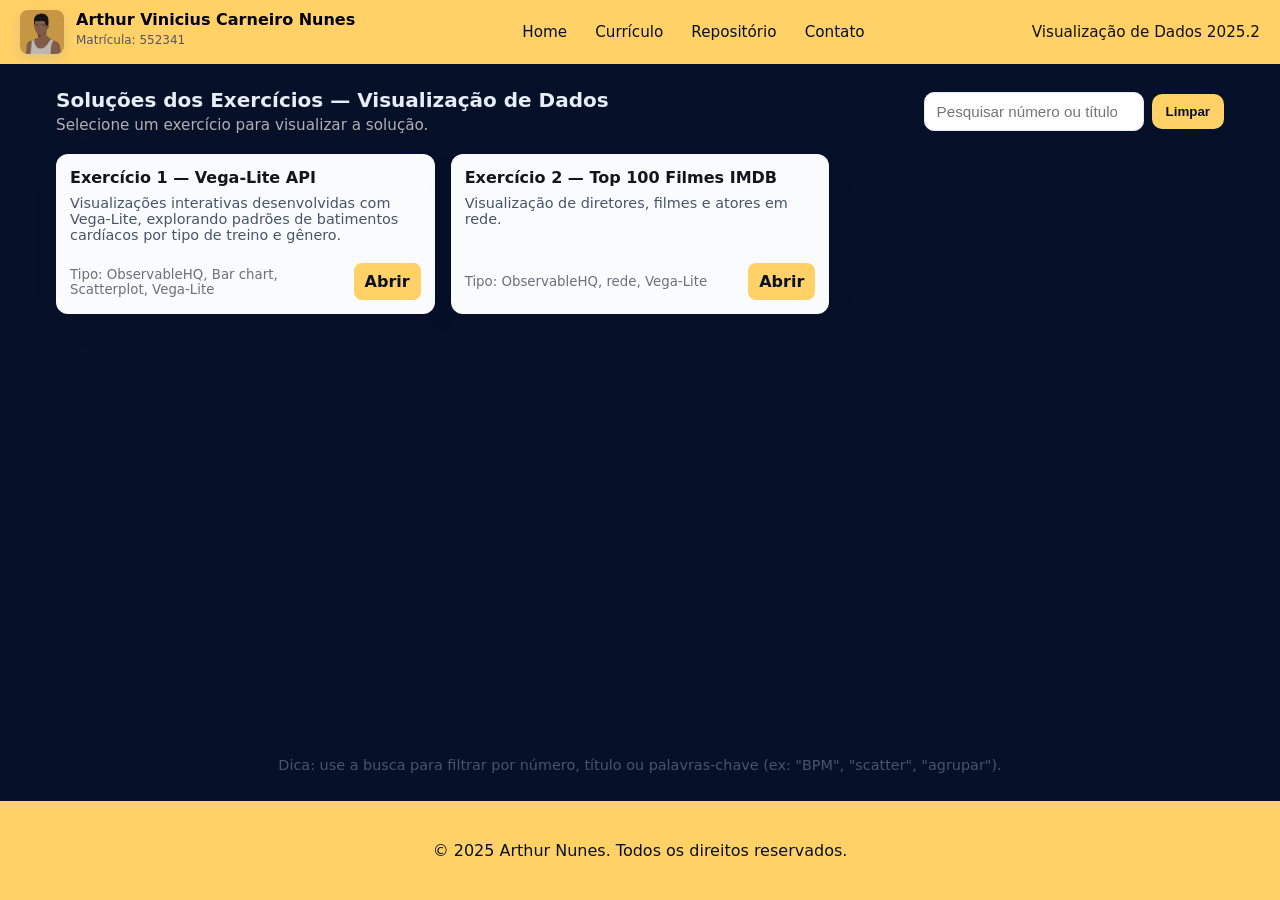
<file: index.html>
<!doctype html>
<html lang="pt-BR">
<head>
    <meta charset="utf-8" />
    <meta name="viewport" content="width=device-width,initial-scale=1" />
    <title>Home — Visualização de Dados</title>
    <meta name="description" content="Página de seleção das soluções de exercícios da disciplina Visualização de Dados" />
    <link rel="stylesheet" href="src/general-style.css" />
    <link rel="stylesheet" href="src/style.css" />
    <link rel="shortcut icon" href="./img/brasao.ico" type="image/x-icon">
</head>
<body>
    <header class="navbar" role="banner">
        <div class="brand" aria-hidden="false">
            <div class="logo" aria-hidden="true"></div>
            <div>
                <strong>Arthur Vinicius Carneiro Nunes</strong>
                <small class="matricula">Matrícula: 552341</small>
            </div>
        </div>

        <nav class="nav-center" aria-label="Navegação principal">
            <a href="index.html" class="nav-link">Home</a>
            <a href="https://docs.google.com/document/d/1iFbsFdSpxb3GoZ2gmL0Iv14Z0dz_1vMezDsFj870i80/edit?usp=sharing" target="_blank" class="nav-link">Currículo</a>
            <a href="https://github.com/ApenasUmSonhador/dataVis2025" target="_blank" class="nav-link">Repositório</a>
            <a href="mailto:arthurvininunes@gmail.com" class="nav-link">Contato</a>
        </nav>

        <div class="nav-right">
            <span>Visualização de Dados 2025.2</span>
        </div>
    </header>

    <main class="container" role="main">
        <div class="hero" aria-hidden="false">
            <div>
                <h1 class="title">Soluções dos Exercícios — Visualização de Dados</h1>
                <div class="subtitle">Selecione um exercício para visualizar a solução.</div>
            </div>

            <div class="search" role="search" aria-label="Pesquisar exercícios">
                <input id="filter" type="search" placeholder="Pesquisar número ou título" />
                <button id="clear" class="btn" type="button">Limpar</button>
            </div>
        </div>

        <section class="menu-grid" id="menu" aria-label="Menu de soluções">
            <article class="card" data-keywords="1 bpm medias treino barra">
                <h3>Exercício 1 — Vega-Lite API</h3>
                <p>Visualizações interativas desenvolvidas com Vega-Lite, explorando padrões de batimentos cardíacos por tipo de treino e gênero.</p>
                <div class="meta">
                    <small>Tipo: ObservableHQ, Bar chart, Scatterplot, Vega-Lite</small>
                    <a href="src/exercicios/01/index.html" class="primary" aria-label="Abrir solução do exercício 1">Abrir</a>
                </div>
            </article>
            <article class="card" data-keywords="2 top filmes imbd">
                <h3>Exercício 2 — Top 100 Filmes IMDB</h3>
                <p>Visualização de diretores, filmes e atores em rede.</p>
                <div class="meta">
                    <small>Tipo: ObservableHQ, rede,  Vega-Lite</small>
                    <a href="src/exercicios/02/index.html" class="primary" aria-label="Abrir solução do exercício 2">Abrir</a>
                </div>
            </article>
        </section>
    </main>

    <div class="hint">
        Dica: use a busca para filtrar por número, título ou palavras-chave (ex: "BPM", "scatter", "agrupar").
    </div>
    <footer>
      <p>&copy; 2025 Arthur Nunes. Todos os direitos reservados.</p>
    </footer>
    <script src="src/script.js"></script>
</body>
</html>
</file>
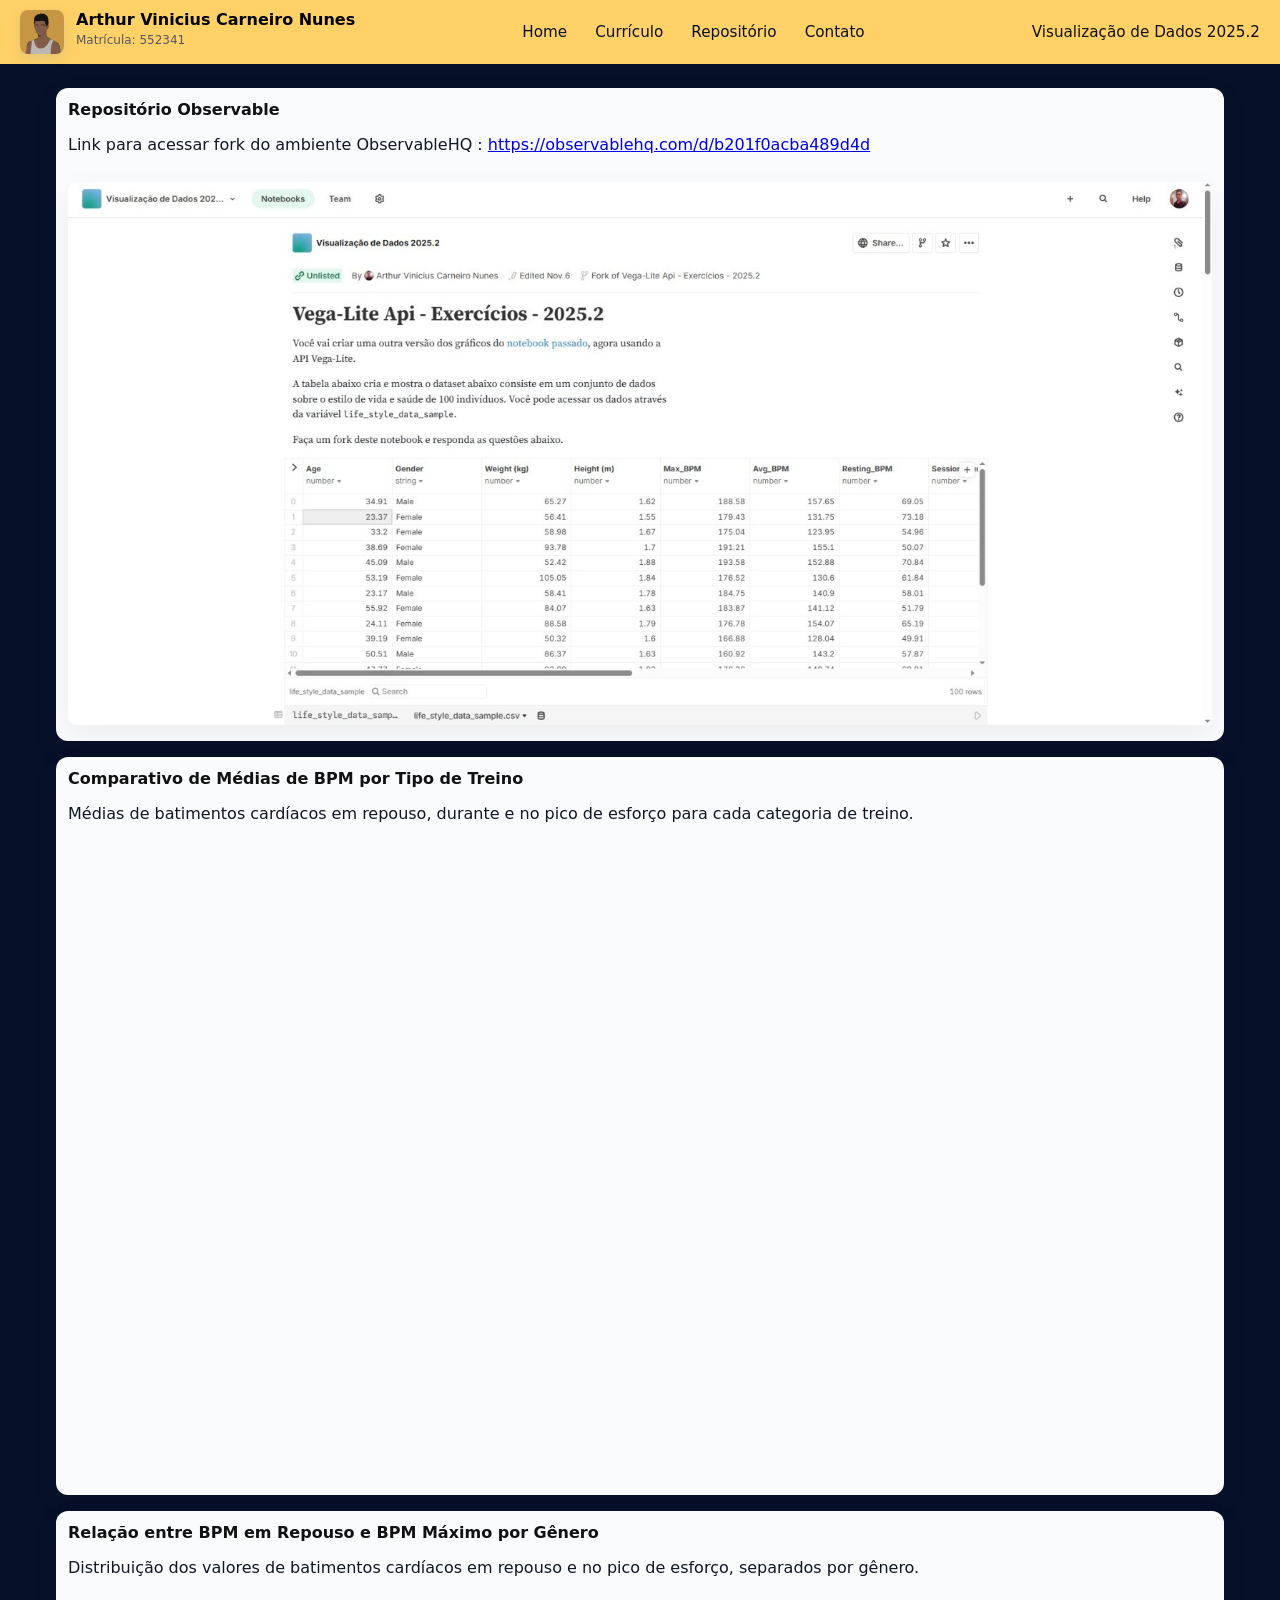
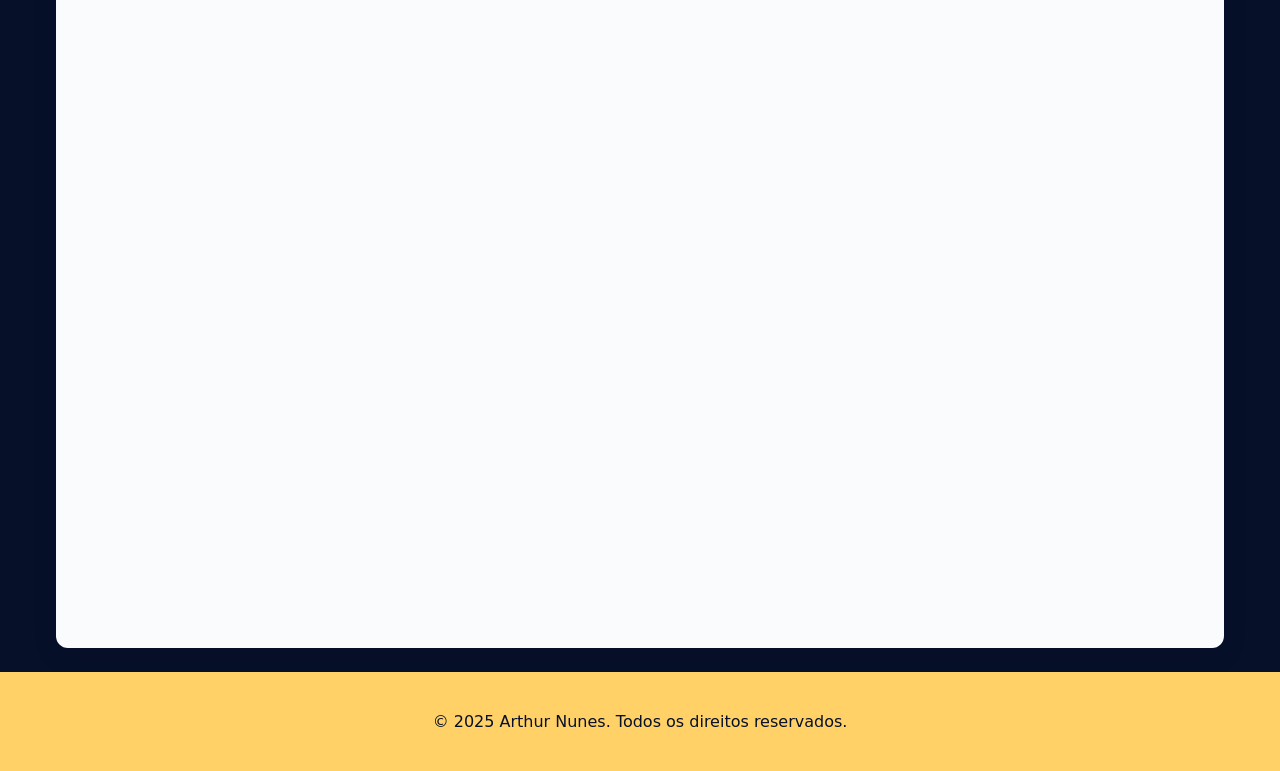
<file: src/exercicios/01/index.html>
<!DOCTYPE html>
<html lang="pt-BR">
<head>
    <meta charset="utf-8" />
    <meta name="viewport" content="width=device-width,initial-scale=1" />
    <title>Exercício 1 — Vega-Lite API</title>
    <meta name="description" content="Página com visualizações de dados empilhadas e navbar fixa." />
    <link rel="stylesheet" href="../../general-style.css" />
    <link rel="stylesheet" href="style.css">
    <link rel="shortcut icon" href="../../../img/brasao.ico" type="image/x-icon">
</head>
<body>
    <!-- Inicio Navbar -->
     <header class="navbar" role="banner">
        <div class="brand" aria-hidden="false">
            <div class="logo" aria-hidden="true"></div>
            <div>
                <strong>Arthur Vinicius Carneiro Nunes</strong>
                <small class="matricula">Matrícula: 552341</small>
            </div>
        </div>

        <nav class="nav-center" aria-label="Navegação principal">
            <a href="../../../index.html" class="nav-link">Home</a>
            <a href="https://docs.google.com/document/d/1iFbsFdSpxb3GoZ2gmL0Iv14Z0dz_1vMezDsFj870i80/edit?usp=sharing" target="_blank" class="nav-link">Currículo</a>
            <a href="https://github.com/ApenasUmSonhador/dataVis2025" target="_blank" class="nav-link">Repositório</a>
            <a href="mailto:arthurvininunes@gmail.com" class="nav-link">Contato</a>
        </nav>

        <div class="nav-right">
            <span>Visualização de Dados 2025.2</span>
        </div>
    </header>
    <!-- Fim navbar -->

    <!-- Conteúdo: gráficos empilhados -->
    <main class="charts-grid">
        <div class="chart-card">
            <h3 class="chart-title">Repositório Observable</h3>
            <p>Link para acessar fork do ambiente ObservableHQ : <a href="https://observablehq.com/d/b201f0acba489d4d" target="_blank">https://observablehq.com/d/b201f0acba489d4d</a></p>
            <img src="../../../img/preview_exercicio_01.jpeg" alt="Imagem de preview do repositório Observable" class="repo-preview">
        </div>

         <div class="chart-card">
            <h3 class="chart-title">Comparativo de Médias de BPM por Tipo de Treino</h3>
            <p>Médias de batimentos cardíacos em repouso, durante e no pico de esforço para cada categoria de treino.</p>
            <div class="chart-wrapper">
                <iframe
                    src="https://observablehq.com/embed/b201f0acba489d4d@206?cells=bar_chart"
                    loading="lazy"
                    referrerpolicy="no-referrer"
                    title="Bar chart"
                ></iframe>
            </div>
        </div>

        <div class="chart-card">
            <h3 class="chart-title">Relação entre BPM em Repouso e BPM Máximo por Gênero</h3>
            <p>Distribuição dos valores de batimentos cardíacos em repouso e no pico de esforço, separados por gênero.</p>
            <div class="chart-wrapper">
                <iframe
                    src="https://observablehq.com/embed/b201f0acba489d4d@210?cells=Scatterplot_chart"
                    loading="lazy"
                    referrerpolicy="no-referrer"
                    title="Scatterplot"
                ></iframe>
            </div>
        </div>
    </main>
    <!-- Fim do conteúdo    -->

    <!-- Footer -->
    <footer>
      <p>&copy; 2025 Arthur Nunes. Todos os direitos reservados.</p>
    </footer>
</body>
</html>
</file>
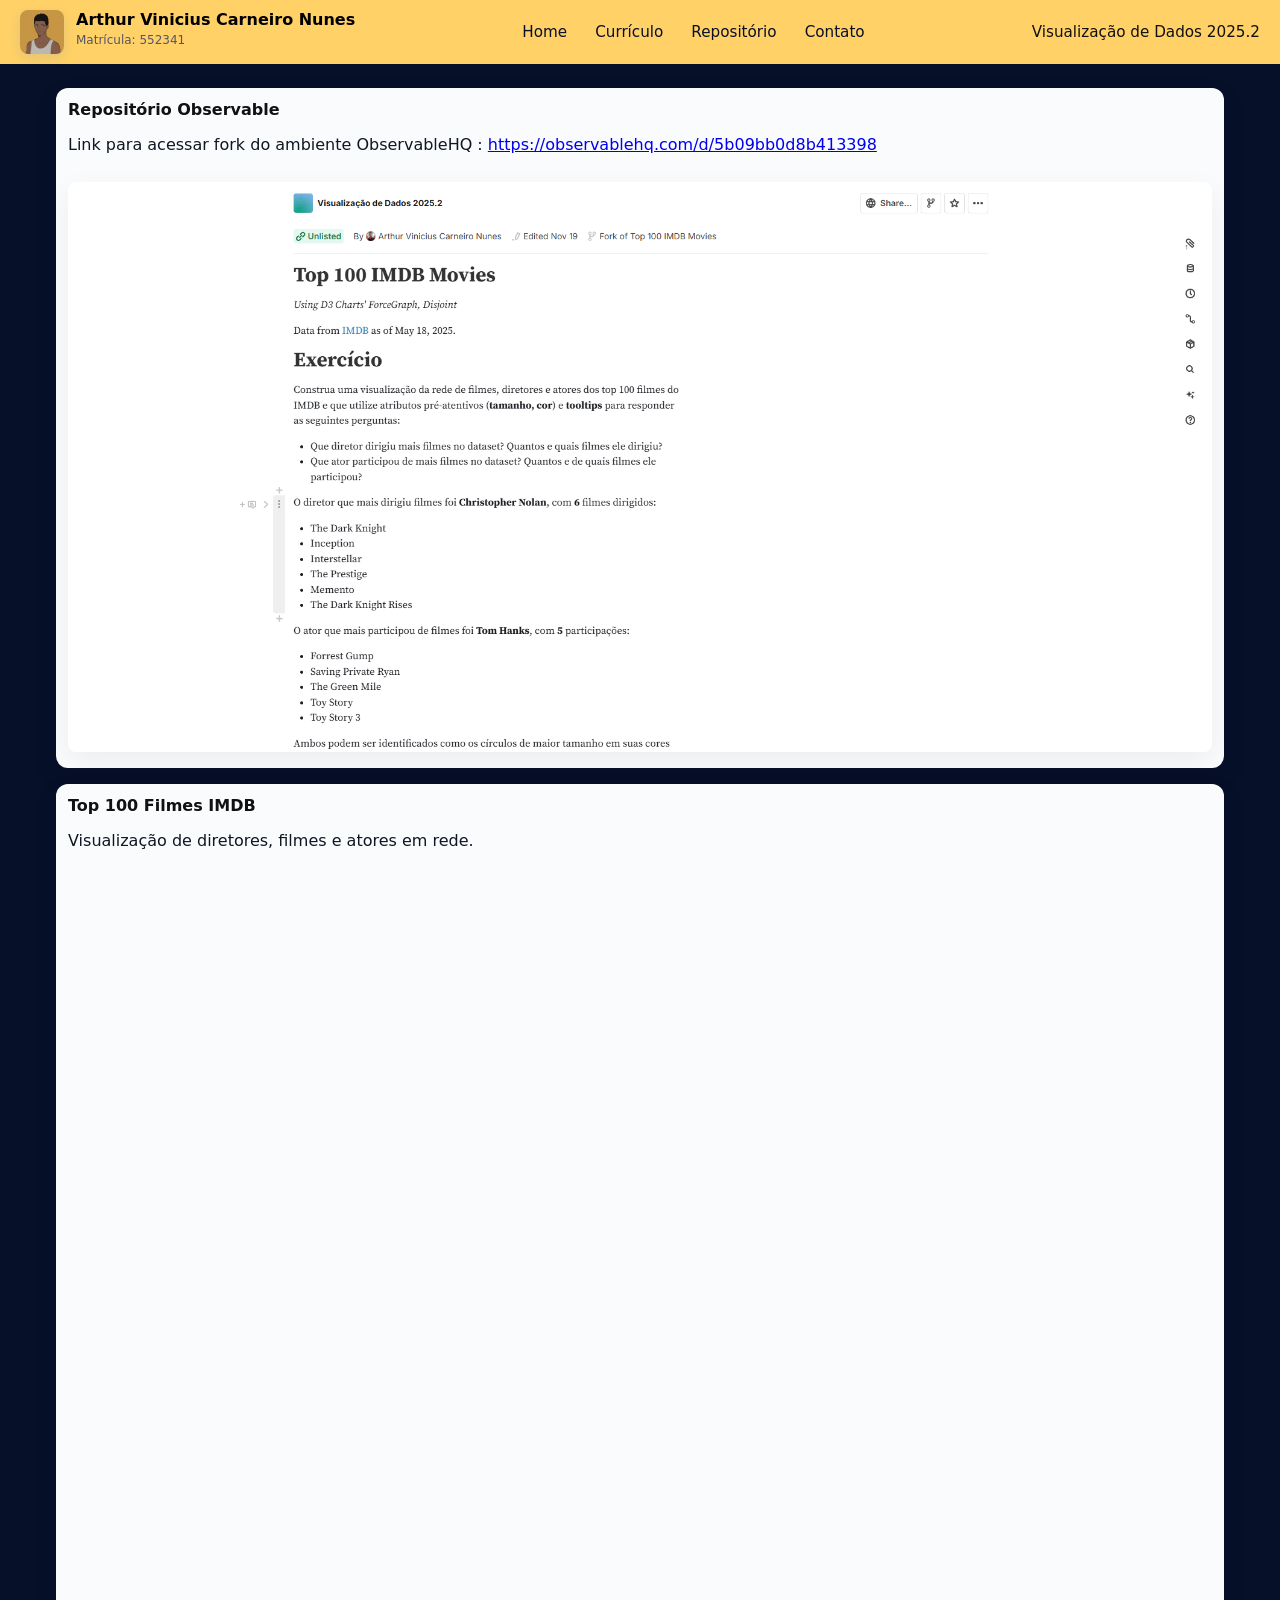
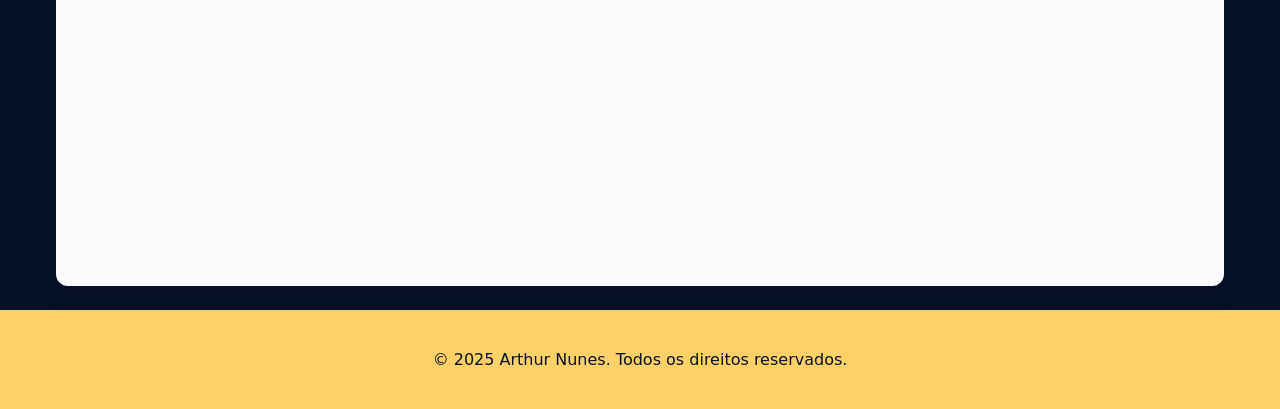
<file: src/exercicios/02/index.html>
<!DOCTYPE html>
<html lang="pt-BR">
<head>
    <meta charset="utf-8" />
    <meta name="viewport" content="width=device-width,initial-scale=1" />
    <title>Exercício 1 — Vega-Lite API</title>
    <meta name="description" content="Página com visualizações de dados empilhadas e navbar fixa." />
    <link rel="stylesheet" href="../../general-style.css" />
    <link rel="stylesheet" href="../general-style.css">
    <link rel="stylesheet" href="style.css">
    <link rel="shortcut icon" href="../../../img/brasao.ico" type="image/x-icon">
</head>
<body>
    <!-- Inicio Navbar -->
     <header class="navbar" role="banner">
        <div class="brand" aria-hidden="false">
            <div class="logo" aria-hidden="true"></div>
            <div>
                <strong>Arthur Vinicius Carneiro Nunes</strong>
                <small class="matricula">Matrícula: 552341</small>
            </div>
        </div>

        <nav class="nav-center" aria-label="Navegação principal">
            <a href="../../../index.html" class="nav-link">Home</a>
            <a href="https://docs.google.com/document/d/1iFbsFdSpxb3GoZ2gmL0Iv14Z0dz_1vMezDsFj870i80/edit?usp=sharing" target="_blank" class="nav-link">Currículo</a>
            <a href="https://github.com/ApenasUmSonhador/dataVis2025" target="_blank" class="nav-link">Repositório</a>
            <a href="mailto:arthurvininunes@gmail.com" class="nav-link">Contato</a>
        </nav>

        <div class="nav-right">
            <span>Visualização de Dados 2025.2</span>
        </div>
    </header>
    <!-- Fim navbar -->

    <!-- Conteúdo: gráficos empilhados -->
    <main class="charts-grid">
        <div class="chart-card">
            <h3 class="chart-title">Repositório Observable</h3>
            <p>Link para acessar fork do ambiente ObservableHQ : <a href="https://observablehq.com/d/5b09bb0d8b413398" target="_blank">https://observablehq.com/d/5b09bb0d8b413398</a></p>
            <img src="../../../img/preview_exercicio_02.png" alt="Imagem de preview do repositório Observable" class="repo-preview">
        </div>

         <div class="modified-chart-card">
            <h3 class="chart-title">Top 100 Filmes IMDB</h3>
            <p>Visualização de diretores, filmes e atores em rede.</p>
            <div class="modified-c=hart-wrapper">
                <iframe width="100%" height="1004" frameborder="0"
  src="https://observablehq.com/embed/5b09bb0d8b413398?cells=chart">
            </iframe>
            </div>
        </div>
    </main>
    <!-- Fim do conteúdo    -->

    <!-- Footer -->
    <footer>
      <p>&copy; 2025 Arthur Nunes. Todos os direitos reservados.</p>
    </footer>
</body>
</html>
</file>
<file: src/general-style.css>
:root {
  --max-width: 1200px;
  --gap: 16px;

  /* superfícies */
  --card-bg: #fafbfd; /* cartão levemente frio e suave */
  --card-radius: 12px;
  --card-shadow: 0 10px 30px rgba(2, 6, 23, 0.06);

  /* tipografia */
  --cor-texto: #e6eef8; /* texto principal claro sobre fundo escuro */
  --cor-texto-card: #0f1724; /* texto escuro para cards claros */

  /* cores principais e de fundo */
  --cor-primaria: #ffd166; /* tom quente e sofisticado para navbar/footer */
  --cor-fundo: #071029; /* fundo muito escuro com subtom azulado */

  /* navbar */
  --navbar-height: 64px;
  --navbar-shadow: 0 6px 24px rdgba(2, 6, 23, 0.36);

  /* accent */
  --accent: #6c63ff; /* acento violeta para highlights e controles */
}

/* Reset & base */
* {
  box-sizing: border-box;
}
html,
body {
  height: 100%;
}
body {
  display: flex;
  flex-direction: column;
  min-height: 100vh; /* garante preencher a viewport */
  margin: 0;
  padding-top: var(--navbar-height);
  font-family: system-ui, -apple-system, "Segoe UI", Roboto, "Helvetica Neue",
    Arial;
  background: var(--cor-fundo);
  color: var(--cor-texto);
}

/* main ocupa o espaço restante e cresce naturalmente com conteúdo */
main {
  flex: 1 0 auto; /* permite crescer e encolher sem forçar overflow */
  width: 100%;
  /* NÃO definir altura fixa nem overflow:hidden aqui */
}

/* Navbar fixa no topo */
.navbar {
  position: fixed;
  top: 0;
  left: 0;
  right: 0;
  color: #000000;
  height: var(--navbar-height);
  background: var(--cor-primaria);
  box-shadow: var(--navbar-shadow);
  display: flex;
  align-items: center;
  justify-content: space-between;
  gap: 12px;
  padding: 0 20px;
  z-index: 999;
}
.brand {
  display: flex;
  gap: 12px;
  align-items: flex-start;
}
.brand .logo {
  width: 44px;
  height: 44px;
  border-radius: 8px;
  background-image: url("../img/avatar.jpeg");
  background-size: cover;
  background-position: center;
  background-repeat: no-repeat;
  box-shadow: 0 4px 12px rgba(11, 95, 255, 0.12);
}

.brand strong {
  display: block;
  font-size: 1rem;
}
.brand .matricula {
  font-size: 0.75rem;
  color: #556;
}

.nav-center {
  display: flex;
  gap: 12px;
  align-items: center;
}
.nav-link {
  color: var(--cor-fundo);
  text-decoration: none;
  font-size: 0.95rem;
  padding: 6px 8px;
  border-radius: 8px;
}
.nav-link:hover {
  background: rgba(11, 95, 255, 0.06);
}

.nav-right {
  font-size: 0.95rem;
  color: #111;
}

/* footer está no fluxo natural (não fixo) */
footer {
  padding: 24px;
  text-align: center;
  color: var(--cor-fundo);
  background-color: var(--cor-primaria);
  flex-shrink: 0; /* evita que encolha se houver pouco espaço */
}
</file>
<file: src/style.css>
/* Conteúdo */
.container {
  max-width: var(--max-width);
  margin: 24px auto;
  padding: 0 16px 64px;
  box-sizing: border-box;
}

.hero {
  display: flex;
  align-items: center;
  justify-content: space-between;
  gap: 16px;
  margin-bottom: 20px;
}
.hero .title {
  margin: 0;
  font-size: 1.25rem;
  font-weight: 600;
}
.hero .subtitle {
  margin: 4px 0 0 0;
  color: #aeb1b5;
  font-size: 0.95rem;
}

/* barra de busca simples */
.search {
  display: flex;
  gap: 8px;
  align-items: center;
}
.search input {
  padding: 10px 12px;
  border-radius: 10px;
  border: 1px solid #e6e9ef;
  min-width: 220px;
  outline: none;
  font-size: 0.95rem;
}
.search .btn {
  background: var(--cor-primaria);
  color: var(--cor-fundo);
  border: none;
  padding: 10px 14px;
  border-radius: 10px;
  cursor: pointer;
  font-weight: 600;
}

/* Grid de cards */
.menu-grid {
  display: grid;
  grid-template-columns: repeat(3, 1fr);
  gap: var(--gap);
  align-items: start;
}

.card {
  background: var(--card-bg);
  border-radius: var(--card-radius);
  box-shadow: var(--card-shadow);
  padding: 14px;
  min-height: 160px;
  display: flex;
  flex-direction: column;
  gap: 8px;
  transition: transform 0.15s ease, box-shadow 0.15s ease;
}
.card:hover {
  transform: translateY(-6px);
  box-shadow: 0 18px 40px rgba(12, 18, 32, 0.08);
}
.card h3 {
  margin: 0;
  font-size: 1rem;
  color: #12151a;
}
.card p {
  margin: 0;
  color: #475569;
  font-size: 0.9rem;
}
.card .meta {
  margin-top: auto;
  display: flex;
  gap: 8px;
  align-items: center;
}
.card a {
  margin-left: auto;
  text-decoration: none;
  background: transparent;
  border: 1px solid var(--cor-primaria);
  padding: 8px 10px;
  border-radius: 8px;
  font-weight: 600;
}
.card a.primary {
  background: var(--cor-primaria);
  color: var(--cor-fundo);
  border-color: transparent;
}

.card small {
  color: #6a717a;
}

/* Footer pequeno */
.hint {
  max-width: var(--max-width);
  color: #475569;
  margin: 18px auto;
  padding: 10px 16px;
  font-size: 0.9rem;
}

/* Responsividade */
@media (max-width: 1000px) {
  .menu-grid {
    grid-template-columns: repeat(2, 1fr);
  }
}
@media (max-width: 700px) {
  .nav-center {
    display: none;
  }
  :root {
    --navbar-height: 56px;
  }
  .menu-grid {
    grid-template-columns: 1fr;
  }
  .hero {
    flex-direction: column;
    align-items: flex-start;
    gap: 8px;
  }
  .search input {
    min-width: 120px;
  }
}
</file>
<file: src/exercicios/01/style.css>
/* Layout principal */
body {
  padding-top: var(--navbar-height);
  margin: 0;
  font-family: system-ui, -apple-system, "Segoe UI", Roboto, "Helvetica Neue",
    Arial;
}

/* Grid empilhado */
.charts-grid {
  max-width: var(--max-width);
  margin: 24px auto;
  display: grid;
  grid-template-columns: 1fr;
  gap: var(--gap);
  padding: 0 16px;
  align-items: start;
  box-sizing: border-box;
}

.col-right {
  display: block;
  gap: var(--gap);
}

/* Cartões de gráfico */
.chart-card {
  color: var(--cor-texto-card);
  background: var(--card-bg);
  border-radius: var(--card-radius);
  box-shadow: var(--card-shadow);
  padding: 12px;
  box-sizing: border-box;
  overflow: hidden;
  min-height: 420px;
}

.chart-title {
  margin: 0 0 8px 0;
  font-family: system-ui, -apple-system, "Segoe UI", Roboto, "Helvetica Neue",
    Arial;
  font-size: 1rem;
  color: #111;
}

/* Wrapper de gráficos responsivos */
.chart-wrapper {
  width: 100%;
  position: relative;
  background: transparent;
  height: 800px;
  padding-bottom: 56.25%; /* fallback 16:9 */
}

@supports (aspect-ratio: 16/9) {
  .chart-wrapper {
    padding-bottom: 0;
    height: auto;
    aspect-ratio: 16 / 9;
  }
  .chart-wrapper.aspect-tall {
    aspect-ratio: 4 / 3;
  }
}

.chart-wrapper iframe {
  position: absolute;
  inset: 0;
  width: 100%;
  height: 740px;
  border: 0;
  display: block;
  background: transparent;
}

.repo-preview {
  width: 100%;
  height: auto;
  margin-top: 12px;
  border-radius: 8px;
  box-shadow: var(--card-shadow);
}

/* Responsividade */
@media (max-width: 900px) {
  .charts-grid {
    grid-template-columns: 1fr;
  }
  :root {
    --navbar-height: 56px;
  }
  .brand strong {
    font-size: 0.95rem;
  }
  .nav-center {
    display: none;
  }
}
</file>
<file: src/exercicios/general-style.css>
/* Layout principal */
body {
  padding-top: var(--navbar-height);
  margin: 0;
  font-family: system-ui, -apple-system, "Segoe UI", Roboto, "Helvetica Neue",
    Arial;
}

/* Grid empilhado */
.charts-grid {
  max-width: var(--max-width);
  margin: 24px auto;
  display: grid;
  grid-template-columns: 1fr;
  gap: var(--gap);
  padding: 0 16px;
  align-items: start;
  box-sizing: border-box;
}

.col-right {
  display: block;
  gap: var(--gap);
}

/* Cartões de gráfico */
.chart-card {
  color: var(--cor-texto-card);
  background: var(--card-bg);
  border-radius: var(--card-radius);
  box-shadow: var(--card-shadow);
  padding: 12px;
  box-sizing: border-box;
  overflow: hidden;
  min-height: 420px;
}

.chart-title {
  margin: 0 0 8px 0;
  font-family: system-ui, -apple-system, "Segoe UI", Roboto, "Helvetica Neue",
    Arial;
  font-size: 1rem;
  color: #111;
}

/* Wrapper de gráficos responsivos */
.chart-wrapper {
  width: 100%;
  position: relative;
  background: transparent;
  height: 800px;
  padding-bottom: 56.25%; /* fallback 16:9 */
}

@supports (aspect-ratio: 16/9) {
  .chart-wrapper {
    padding-bottom: 0;
    height: auto;
    aspect-ratio: 16 / 9;
  }
  .chart-wrapper.aspect-tall {
    aspect-ratio: 4 / 3;
  }
}

.chart-wrapper iframe {
  position: absolute;
  inset: 0;
  width: 100%;
  height: 740px;
  border: 0;
  display: block;
  background: transparent;
}

.repo-preview {
  width: 100%;
  height: auto;
  margin-top: 12px;
  border-radius: 8px;
  box-shadow: var(--card-shadow);
}

/* Responsividade */
@media (max-width: 900px) {
  .charts-grid {
    grid-template-columns: 1fr;
  }
  :root {
    --navbar-height: 56px;
  }
  .brand strong {
    font-size: 0.95rem;
  }
  .nav-center {
    display: none;
  }
}
</file>
<file: src/exercicios/02/style.css>
.modified-chart-wrapper {
  width: 100%;
  position: relative;
  background: var(--card-bg);
  height: 940px;
  padding-bottom: 56.25%; /* fallback 16:9 */
}

.modified-chart-card {
  color: var(--cor-texto-card);
  background: var(--card-bg);
  border-radius: var(--card-radius);
  box-shadow: var(--card-shadow);
  padding: 12px;
  box-sizing: border-box;
  overflow: hidden;
  min-height: 420px;
}
</file>
